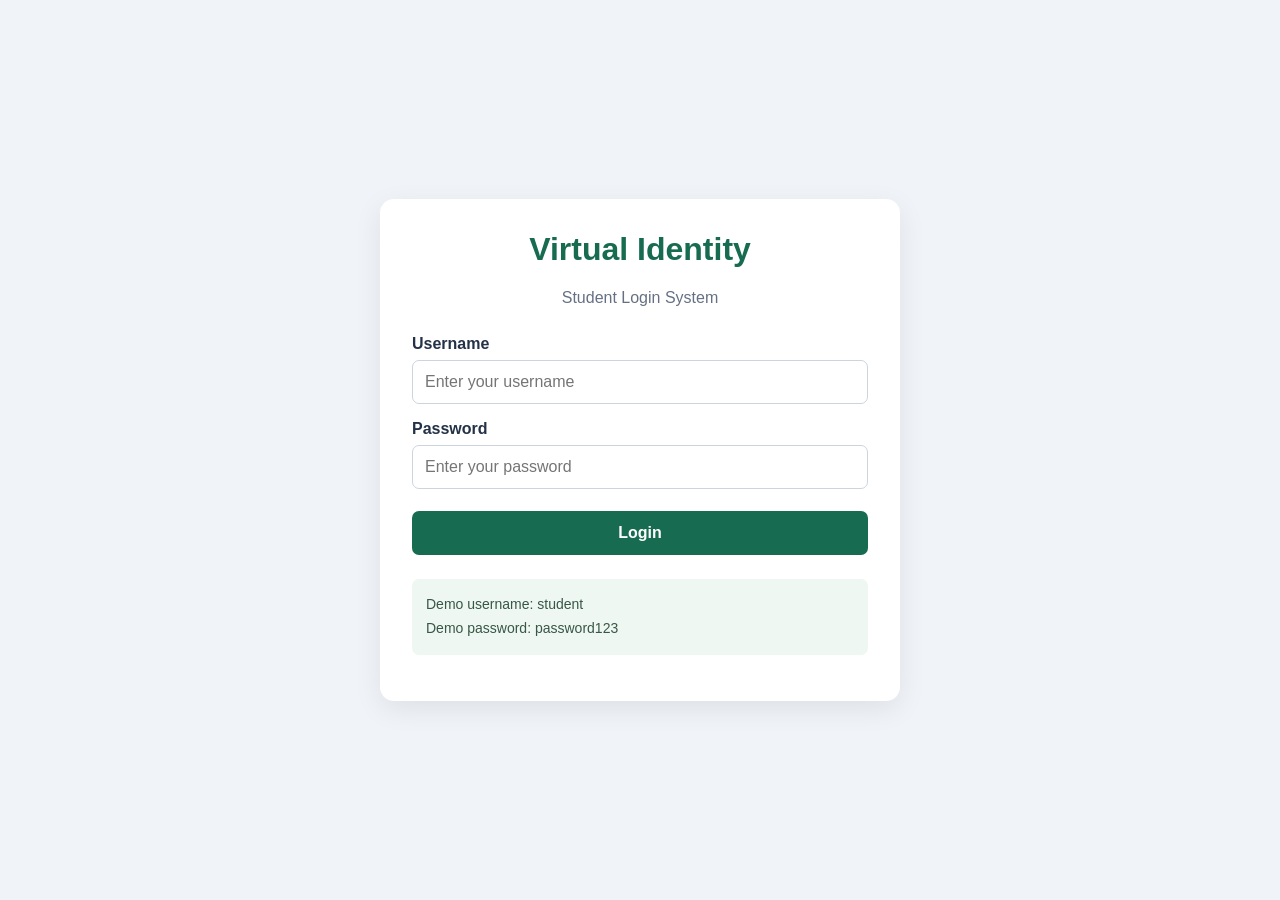
<file: virtual_identity/index.html>
<!DOCTYPE html>
<html lang="en">
<head>
    <meta charset="UTF-8">
    <meta name="viewport" content="width=device-width, initial-scale=1.0">
    <title>Virtual Identity - Login</title>
    <link rel="stylesheet" href="style.css">
    <script src="script.js" defer></script>
</head>
<body>
    <main class="login-container">
        <h1>Virtual Identity</h1>
        <p class="subtitle">Student Login System</p>

        <form action="login.php" method="POST" id="loginForm">
            <label for="username">Username</label>
            <input
                type="text"
                id="username"
                name="username"
                placeholder="Enter your username"
                autocomplete="username"
                required
            >

            <label for="password">Password</label>
            <input
                type="password"
                id="password"
                name="password"
                placeholder="Enter your password"
                autocomplete="current-password"
                required
            >

            <p id="formMessage" class="message" aria-live="polite"></p>
            <button type="submit">Login</button>
        </form>

        <p class="demo-note">
            Demo username: student<br>
            Demo password: password123
        </p>
    </main>
</body>
</html>
</file>
<file: virtual_identity/style.css>
* {
    box-sizing: border-box;
}

body {
    margin: 0;
    min-height: 100vh;
    padding: 30px 16px;
    display: flex;
    justify-content: center;
    align-items: center;
    background: #f0f4f8;
    font-family: Arial, sans-serif;
    color: #243247;
}

.login-container,
.dashboard-container {
    width: 100%;
    max-width: 520px;
    padding: 32px;
    background: #ffffff;
    border-radius: 14px;
    box-shadow: 0 8px 28px rgba(0, 0, 0, 0.08);
}

h1 {
    margin-top: 0;
    text-align: center;
    color: #176b50;
}

h2 {
    color: #176b50;
    font-size: 19px;
}

.subtitle {
    margin-bottom: 28px;
    text-align: center;
    color: #667085;
}

label {
    display: block;
    margin: 16px 0 7px;
    font-weight: bold;
}

input {
    width: 100%;
    padding: 12px;
    border: 1px solid #ccd5df;
    border-radius: 7px;
    font-size: 16px;
}

input:focus {
    outline: 2px solid #80c9ad;
    border-color: #176b50;
}

button,
.button-link {
    display: block;
    width: 100%;
    margin-top: 22px;
    padding: 13px;
    border: none;
    border-radius: 7px;
    background: #176b50;
    color: #ffffff;
    font-size: 16px;
    font-weight: bold;
    text-align: center;
    text-decoration: none;
    cursor: pointer;
}

button:hover,
.button-link:hover {
    background: #10513c;
}

.demo-note,
.security-note {
    margin-top: 24px;
    padding: 14px;
    background: #eef7f2;
    border-radius: 7px;
    color: #385747;
    line-height: 1.7;
    font-size: 14px;
}

.message {
    color: #b42318;
    font-size: 14px;
}

.info-card {
    margin: 20px 0;
    padding: 18px;
    background: #f7faf9;
    border: 1px solid #dcebe3;
    border-radius: 9px;
    overflow-wrap: anywhere;
}

.info-card p {
    line-height: 1.6;
}

@media (max-width: 480px) {
    .login-container,
    .dashboard-container {
        padding: 22px;
    }
}
</file>
